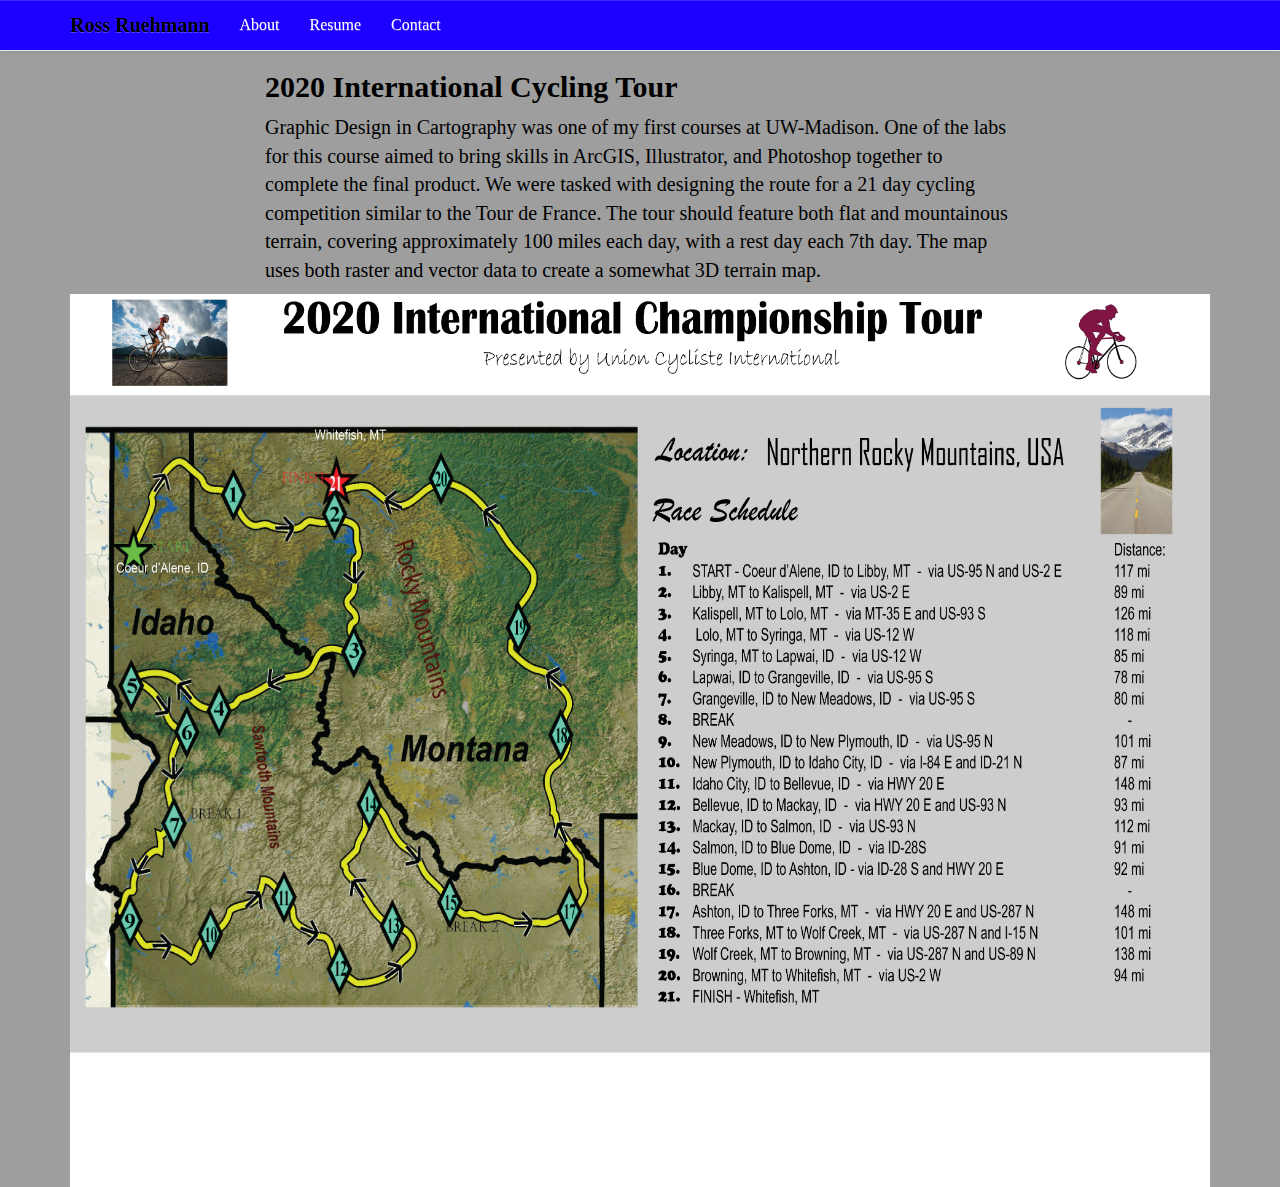
<file: portfolio/cycling.html>
<!DOCTYPE html>
<html lang="en">
	<head>
		<meta charset="utf-8">
		<meta name="viewport" content="width=device-width, initial-scale=1">
		<title>Ross Ruehmann</title>
		<!-- <link href='https://fonts.googleapis.com/css?family=Montserrat:400,700' rel='stylesheet' type='text/css'> -->

		<!--put your Bootstrap stylesheet links below this comment and above style.css-->
		<link rel="stylesheet" href="../css/bootstrap.min.css">
		<link rel="stylesheet" href="../css/bootstrap-theme.min.css">
		<link rel="stylesheet" href="../css/style.css">
		<!--[if IE<9]>
			<link rel="stylesheet" href="css/style.ie.css">
		<![endif]-->
	</head>

	<body>
		<nav class="navbar navbar-default navbar-fixed-top"> <!-- Creates the navbar -->
		  <div class="container">
		    <div class="navbar-header"> <!-- Creates the navbar header -->
					<button type="button" class="navbar-toggle collapsed" data-toggle="collapse" data-target="#navbar" aria-expanded="false" aria-controls="navbar">
		        <span class="sr-only">Toggle navigation</span> <!-- Used for screen readers for accessibility -->
						<span class="glyphicon glyphicon-menu-hamburger"></span><span class="menu"> Menu</span>
		      </button> <!-- Hamburger button for smaller devices -->
					<a class="navbar-brand" href="../index.html">Ross Ruehmann</a> <!-- Your website brand name -->
		    </div>

		    <div id="navbar" class="collapse navbar-collapse"> <!-- Links to include in navbar -->
		      <ul class="nav navbar-nav">  <!-- Unordered list for links on navbar -->
		        <li><a href="../about.html">About</a></li>
						<li><a href="../resume.html">Resume</a></li>
		        <li><a href="../contact.html">Contact</a></li>
		      </ul>
		    </div> <!-- end .navbar-collapse -->
		  </div> <!-- end .container -->
		</nav> <!-- end navigation bar -->

		<div class="container">
			<div class="row">
				<div class="col-md-8 col-md-offset-2 col-xs-10 col-xs-offset-1">
					<h2 class="portfolio-title">2020 International Cycling Tour</h2>
					<p class="portfolio-description">
						Graphic Design in Cartography was one of my first courses at UW-Madison. One of the labs for this course aimed to bring skills in ArcGIS, Illustrator, and Photoshop together to complete the final product. We were tasked with designing the route for a 21 day cycling competition similar to the Tour de France. The tour should feature both flat and mountainous terrain, covering approximately 100 miles each day, with a rest day each 7th day. The map uses both raster and vector data to create a somewhat 3D terrain map.
					</p>
				</div>
			</div>
			<div class="row">
				<div class="col-md-12 portfolio-image">
					<a href="../assets/Cycling_Competition.jpg"><img src="../assets/Cycling_Competition.jpg" alt="Cycling Competition" class="center-block img-responsive"/></a>
				</div>
			</div>
		</div>

		<!--put your external script links here-->
		<script type="text/javascript" src="../lib/jquery-1.11.3.js"></script>
		<script type="text/javascript" src="../lib/bootstrap.min.js"></script>
	</body>
</html>
</file>
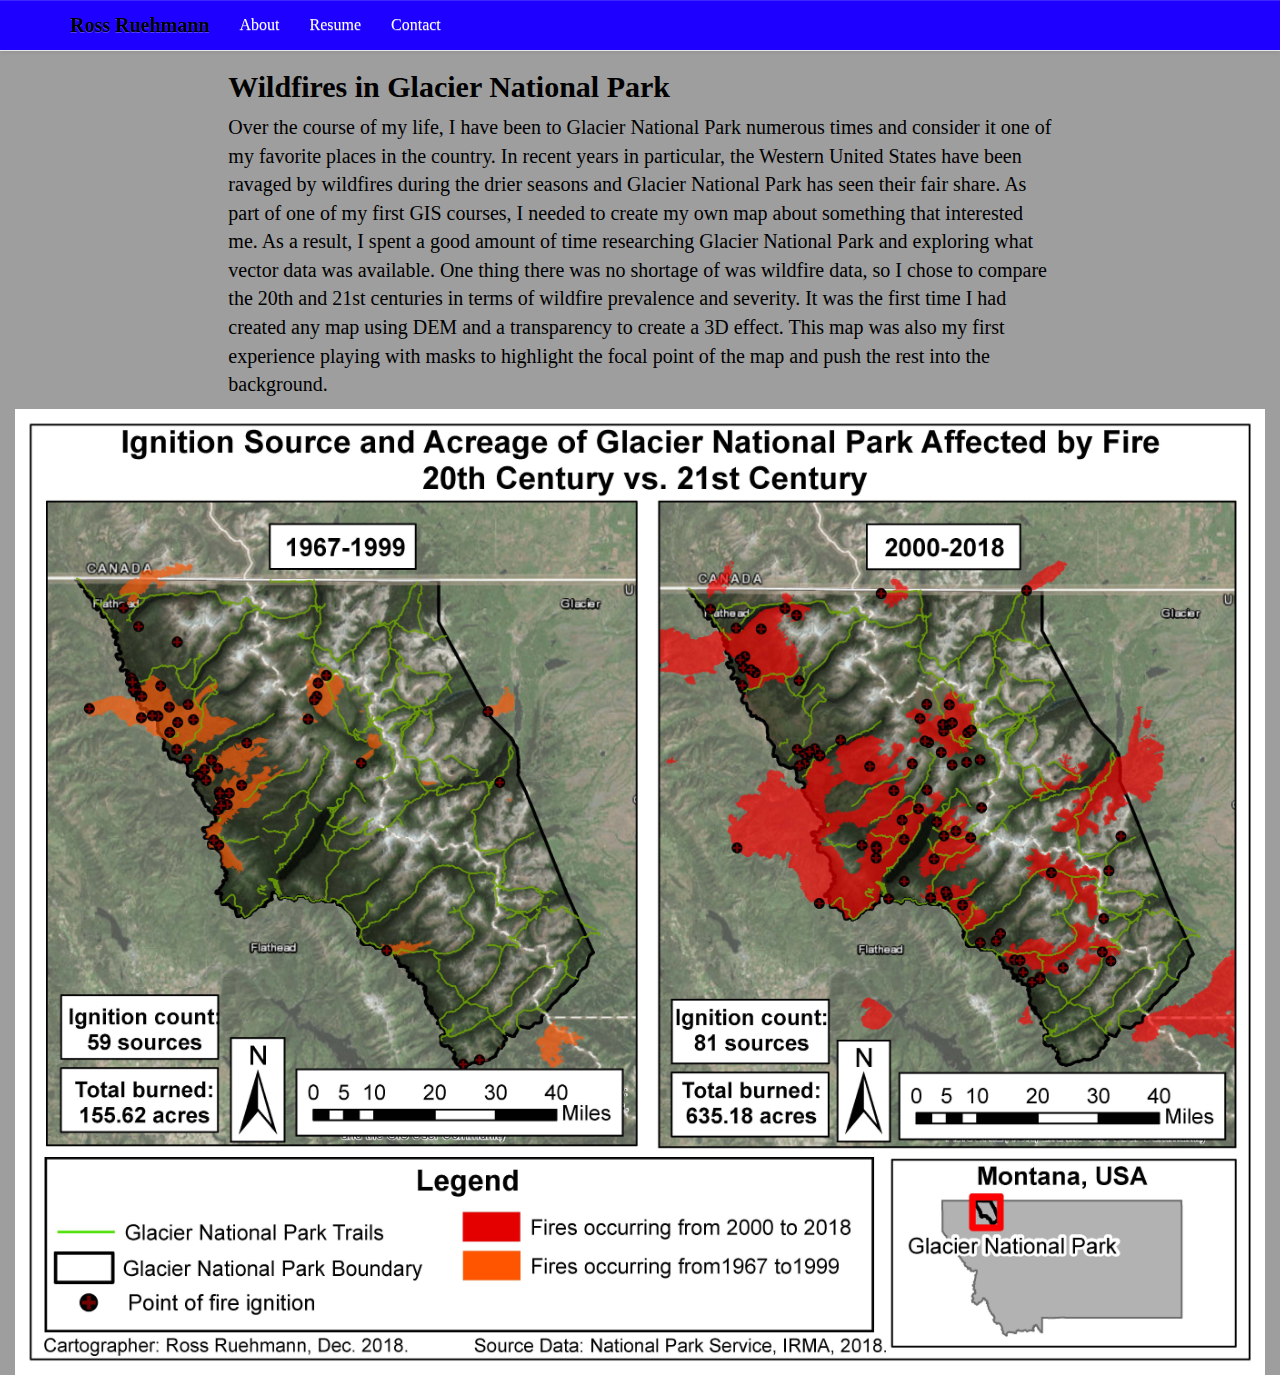
<file: portfolio/glacier.html>
<!DOCTYPE html>
<html lang="en">
	<head>
		<meta charset="utf-8">
		<meta name="viewport" content="width=device-width, initial-scale=1">
		<title>Ross Ruehmann</title>
		<!-- <link href='https://fonts.googleapis.com/css?family=Montserrat:400,700' rel='stylesheet' type='text/css'> -->

		<!--put your Bootstrap stylesheet links below this comment and above style.css-->
		<link rel="stylesheet" href="../css/bootstrap.min.css">
		<link rel="stylesheet" href="../css/bootstrap-theme.min.css">
		<link rel="stylesheet" href="../css/style.css">
		<!--[if IE<9]>
			<link rel="stylesheet" href="css/style.ie.css">
		<![endif]-->
	</head>

	<body>
		<nav class="navbar navbar-default navbar-fixed-top"> <!-- Creates the navbar -->
		  <div class="container">
		    <div class="navbar-header"> <!-- Creates the navbar header -->
					<button type="button" class="navbar-toggle collapsed" data-toggle="collapse" data-target="#navbar" aria-expanded="false" aria-controls="navbar">
		        <span class="sr-only">Toggle navigation</span> <!-- Used for screen readers for accessibility -->
						<span class="glyphicon glyphicon-menu-hamburger"></span><span class="menu"> Menu</span>
		      </button> <!-- Hamburger button for smaller devices -->
					<a class="navbar-brand" href="../index.html">Ross Ruehmann</a> <!-- Your website brand name -->
		    </div>

		    <div id="navbar" class="collapse navbar-collapse"> <!-- Links to include in navbar -->
		      <ul class="nav navbar-nav">  <!-- Unordered list for links on navbar -->
		        <li><a href="../about.html">About</a></li>
						<li><a href="../resume.html">Resume</a></li>
		        <li><a href="../contact.html">Contact</a></li>
		      </ul>
		    </div> <!-- end .navbar-collapse -->
		  </div> <!-- end .container -->
		</nav> <!-- end navigation bar -->

		<div class="container-fluid">
			<div class="row">
				<div class="col-md-8 col-md-offset-2 col-xs-10 col-xs-offset-1">
					<h2 class="portfolio-title">Wildfires in Glacier National Park</h2>
					<p class="portfolio-description">
						Over the course of my life, I have been to Glacier National Park numerous times and consider it one of my favorite places in the country. In recent years in particular, the Western United States have been ravaged by wildfires during the drier seasons and Glacier National Park has seen their fair share. As part of one of my first GIS courses, I needed to create my own map about something that interested me. As a result, I spent a good amount of time researching Glacier National Park and exploring what vector data was available. One thing there was no shortage of was wildfire data, so I chose to compare the 20th and 21st centuries in terms of wildfire prevalence and severity. It was the first time I had created any map using DEM and a transparency to create a 3D effect. This map was also my first experience playing with masks to highlight the focal point of the map and push the rest into the background.
					</p>
				</div>
			</div>
			<div class="row">
				<div class="col-md-12 portfolio-image">
					<a href="../assets/GlacierNationalPark.jpg"><img src="../assets/GlacierNationalPark.jpg" alt="Wildfires in Glacier National Park" class="center-block img-responsive"/></a>
				</div>
			</div>
		</div>

		<!--put your external script links here-->
		<script type="text/javascript" src="../lib/jquery-1.11.3.js"></script>
		<script type="text/javascript" src="../lib/bootstrap.min.js"></script>
	</body>
</html>
</file>
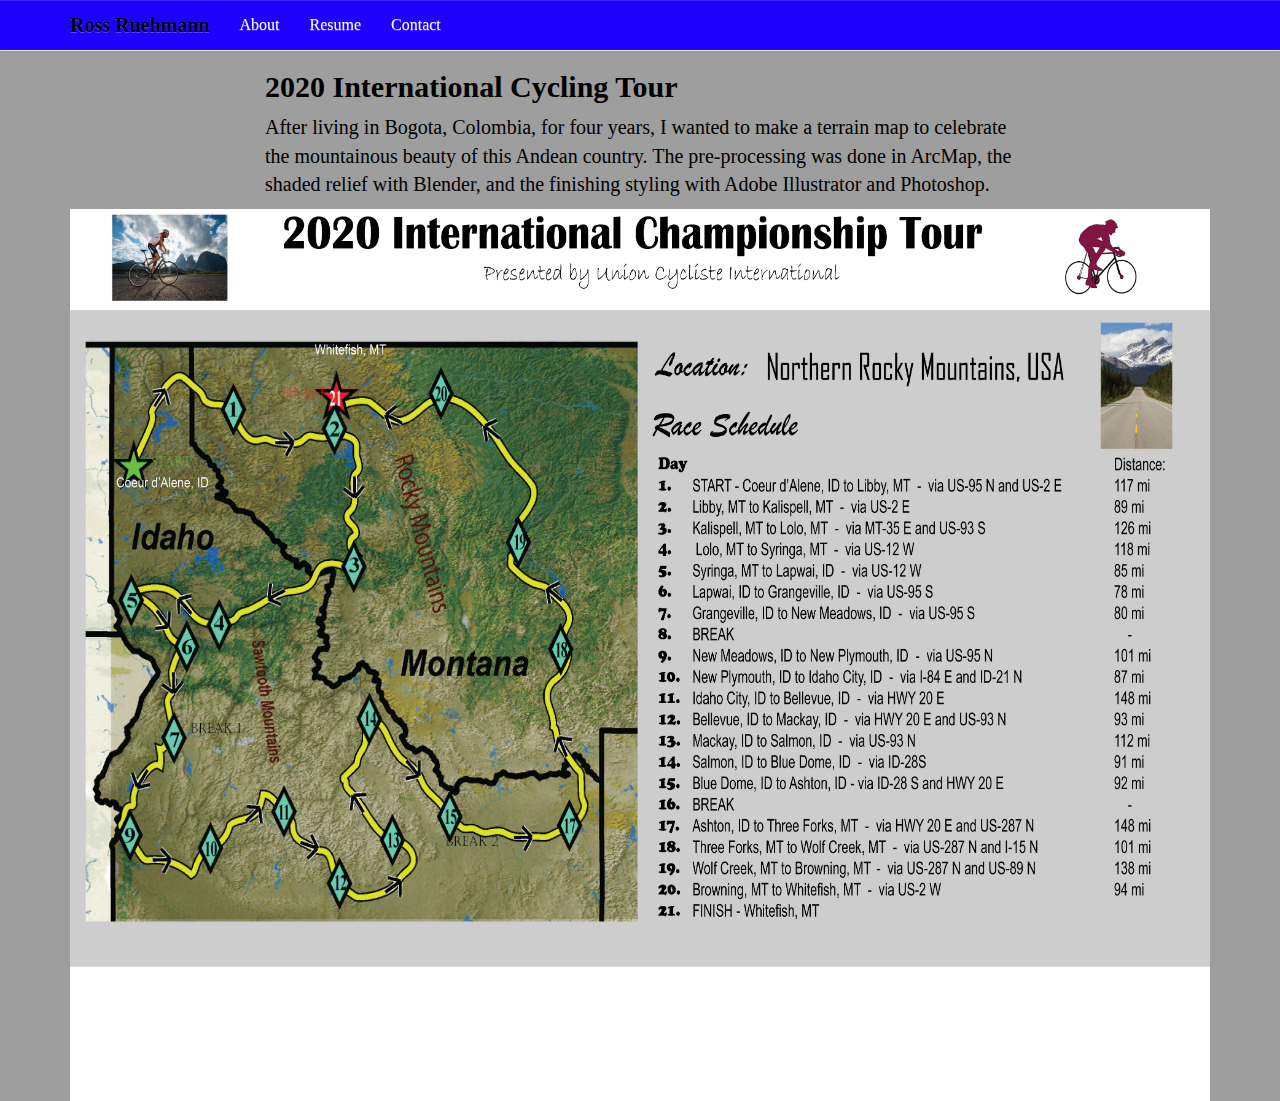
<file: Lab4_Ruehmann_Working/portfolio/cycling.html>
<!DOCTYPE html>
<html lang="en">
	<head>
		<meta charset="utf-8">
		<meta name="viewport" content="width=device-width, initial-scale=1">
		<title>Ross Ruehmann</title>
		<!-- <link href='https://fonts.googleapis.com/css?family=Montserrat:400,700' rel='stylesheet' type='text/css'> -->

		<!--put your Bootstrap stylesheet links below this comment and above style.css-->
		<link rel="stylesheet" href="../css/bootstrap.min.css">
		<link rel="stylesheet" href="../css/bootstrap-theme.min.css">
		<link rel="stylesheet" href="../css/style.css">
		<!--[if IE<9]>
			<link rel="stylesheet" href="css/style.ie.css">
		<![endif]-->
	</head>

	<body>
		<nav class="navbar navbar-default navbar-fixed-top"> <!-- Creates the navbar -->
		  <div class="container">
		    <div class="navbar-header"> <!-- Creates the navbar header -->
					<button type="button" class="navbar-toggle collapsed" data-toggle="collapse" data-target="#navbar" aria-expanded="false" aria-controls="navbar">
		        <span class="sr-only">Toggle navigation</span> <!-- Used for screen readers for accessibility -->
						<span class="glyphicon glyphicon-menu-hamburger"></span><span class="menu"> Menu</span>
		      </button> <!-- Hamburger button for smaller devices -->
					<a class="navbar-brand" href="../index.html">Ross Ruehmann</a> <!-- Your website brand name -->
		    </div>

		    <div id="navbar" class="collapse navbar-collapse"> <!-- Links to include in navbar -->
		      <ul class="nav navbar-nav">  <!-- Unordered list for links on navbar -->
		        <li><a href="../about.html">About</a></li>
						<li><a href="../resume.html">Resume</a></li>
		        <li><a href="../contact.html">Contact</a></li>
		      </ul>
		    </div> <!-- end .navbar-collapse -->
		  </div> <!-- end .container -->
		</nav> <!-- end navigation bar -->

		<div class="container">
			<div class="row">
				<div class="col-md-8 col-md-offset-2 col-xs-10 col-xs-offset-1">
					<h2 class="portfolio-title">2020 International Cycling Tour</h2>
					<p class="portfolio-description">
						After living in Bogota, Colombia, for four years, I wanted to make a terrain map to celebrate the mountainous beauty of this Andean country. The pre-processing was done in ArcMap, the shaded relief with Blender, and the finishing styling with Adobe Illustrator and Photoshop.
					</p>
				</div>
			</div>
			<div class="row">
				<div class="col-md-12 portfolio-image">
					<a href="../assets/Cycling_Competition.jpg"><img src="../assets/Cycling_Competition.jpg" alt="Cycling Competition" class="center-block img-responsive"/></a>
				</div>
			</div>
		</div>

		<!--put your external script links here-->
		<script type="text/javascript" src="../lib/jquery-1.11.3.js"></script>
		<script type="text/javascript" src="../lib/bootstrap.min.js"></script>
	</body>
</html>
</file>
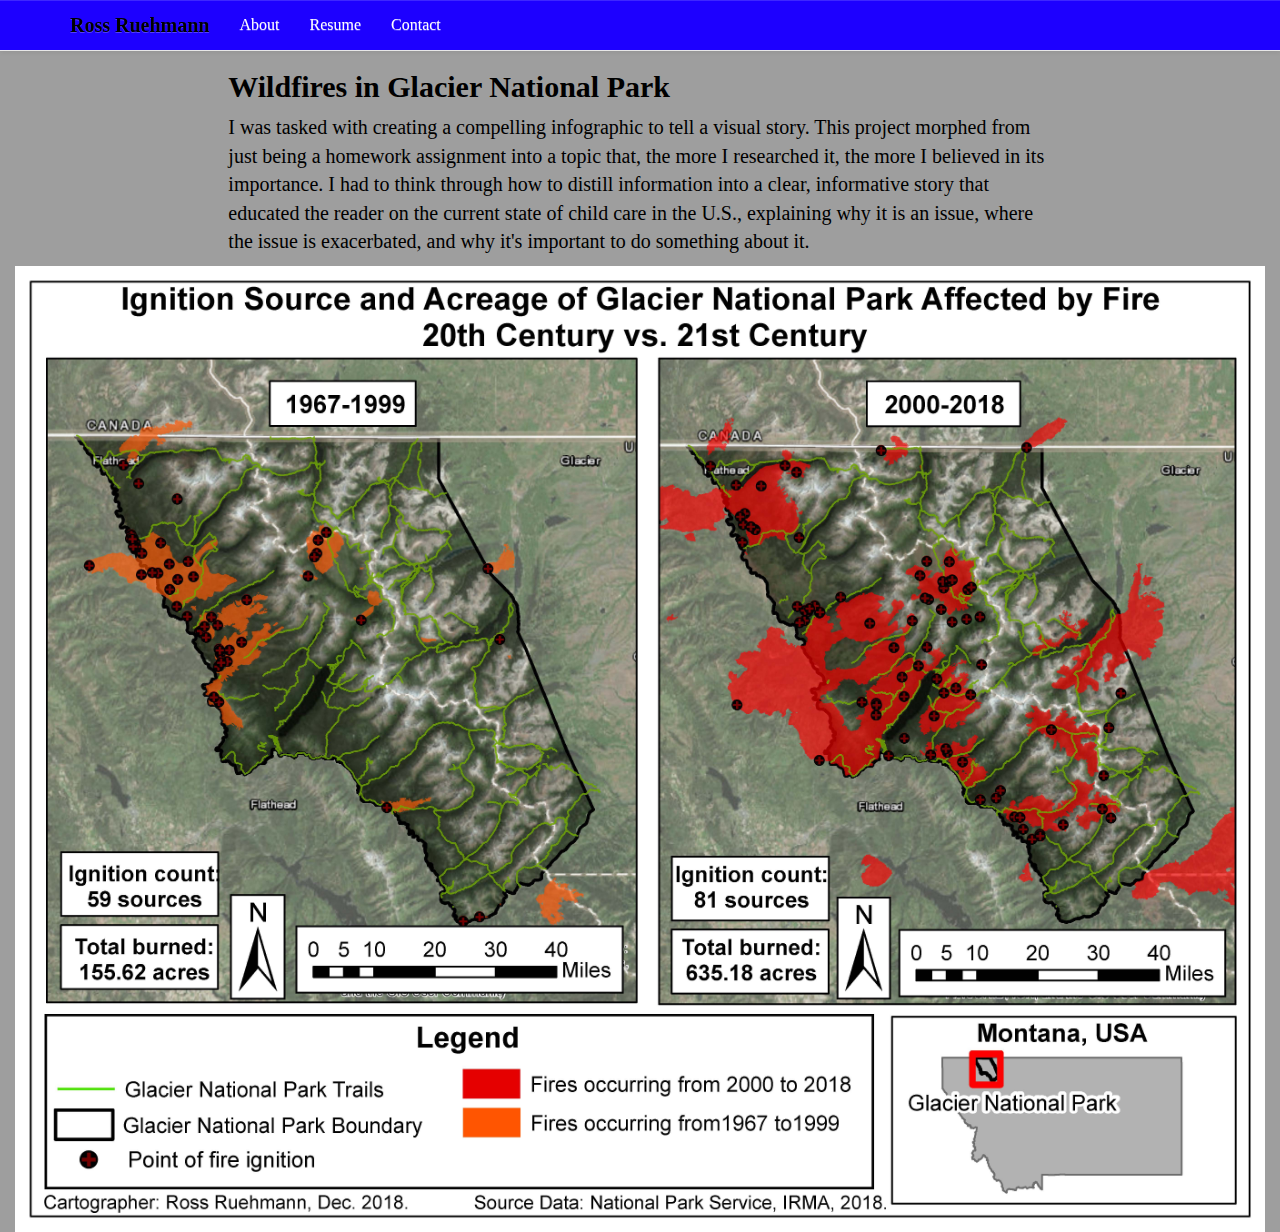
<file: Lab4_Ruehmann_Working/portfolio/glacier.html>
<!DOCTYPE html>
<html lang="en">
	<head>
		<meta charset="utf-8">
		<meta name="viewport" content="width=device-width, initial-scale=1">
		<title>Ross Ruehmann</title>
		<!-- <link href='https://fonts.googleapis.com/css?family=Montserrat:400,700' rel='stylesheet' type='text/css'> -->

		<!--put your Bootstrap stylesheet links below this comment and above style.css-->
		<link rel="stylesheet" href="../css/bootstrap.min.css">
		<link rel="stylesheet" href="../css/bootstrap-theme.min.css">
		<link rel="stylesheet" href="../css/style.css">
		<!--[if IE<9]>
			<link rel="stylesheet" href="css/style.ie.css">
		<![endif]-->
	</head>

	<body>
		<nav class="navbar navbar-default navbar-fixed-top"> <!-- Creates the navbar -->
		  <div class="container">
		    <div class="navbar-header"> <!-- Creates the navbar header -->
					<button type="button" class="navbar-toggle collapsed" data-toggle="collapse" data-target="#navbar" aria-expanded="false" aria-controls="navbar">
		        <span class="sr-only">Toggle navigation</span> <!-- Used for screen readers for accessibility -->
						<span class="glyphicon glyphicon-menu-hamburger"></span><span class="menu"> Menu</span>
		      </button> <!-- Hamburger button for smaller devices -->
					<a class="navbar-brand" href="../index.html">Ross Ruehmann</a> <!-- Your website brand name -->
		    </div>

		    <div id="navbar" class="collapse navbar-collapse"> <!-- Links to include in navbar -->
		      <ul class="nav navbar-nav">  <!-- Unordered list for links on navbar -->
		        <li><a href="../about.html">About</a></li>
						<li><a href="../resume.html">Resume</a></li>
		        <li><a href="../contact.html">Contact</a></li>
		      </ul>
		    </div> <!-- end .navbar-collapse -->
		  </div> <!-- end .container -->
		</nav> <!-- end navigation bar -->

		<div class="container-fluid">
			<div class="row">
				<div class="col-md-8 col-md-offset-2 col-xs-10 col-xs-offset-1">
					<h2 class="portfolio-title">Wildfires in Glacier National Park</h2>
					<p class="portfolio-description">
						I was tasked with creating a compelling infographic to tell a visual story. This project morphed from just being a homework assignment into a topic that, the more I researched it, the more I believed in its importance. I had to think through how to distill information into a clear, informative story that educated the reader on the current state of child care in the U.S., explaining why it is an issue, where the issue is exacerbated, and why it's important to do something about it.
					</p>
				</div>
			</div>
			<div class="row">
				<div class="col-md-12 portfolio-image">
					<a href="../assets/GlacierNationalPark.jpg"><img src="../assets/GlacierNationalPark.jpg" alt="Wildfires in Glacier National Park" class="center-block img-responsive"/></a>
				</div>
			</div>
		</div>

		<!--put your external script links here-->
		<script type="text/javascript" src="../lib/jquery-1.11.3.js"></script>
		<script type="text/javascript" src="../lib/bootstrap.min.js"></script>
	</body>
</html>
</file>
<file: css/style.css>
/***** NAVBAR *****/
.navbar-default {
  background-color: #1d00ff;
  border-radius: 0;
  background-image: none;
}

/* Navbar title */
.navbar-default .navbar-brand {
  color: #000000;
  font-size: 20px;
  font-weight: bold;
}

/* Navbar hover effects */
.navbar-default .navbar-brand:hover,
.navbar-default .navbar-brand:focus,
.navbar-default .navbar-nav > li > a:hover,
.navbar-default .navbar-nav > li > a:focus {
    color: #ebd122;
}

/* Navbar links */
.navbar-default .navbar-nav > li > a {
  color: white;
  font-size: 16px;
}

/* Navbar collapsed styles */
.navbar-header .navbar-toggle {
  color: white;
}

.navbar-header .navbar-toggle:hover,
.navbar-header .navbar-toggle:focus {
  background-color: #ebd122;
  color: #242424;
}

/*** Portfolio pieces ***/
.portfolio-thumbnail {
  background-color: white;
  border-color: #1d00ff;
  border-width: 2px;
  width: 95%;
}

.portfolio-thumbnail:hover {
  border-color: #ebd122;
}

.portfolio-title {
  font-weight: bold;
}

.portfolio-description {
}

.portfolio-image {
}

#about-world {
  max-height: 200px;
}

.resume h3 {
  font-weight: bold;
}

hr {
  border-color: #000000;
  border-width: 2px;
}

p {
  font-size: 20px;
}

a {
  color: #1d00ff;
}

a:hover {
  color: #ebd122;
}

.jumbotron {
  background-image: url("../assets/contour-lines.png");
  text-align: center;
  color: #fff;
  padding: 2%;
}

.jumbotron h2 {
  font-size: 36px;
  font-weight: bold;
  color: black
}

body {
  padding-top: 50px;
  font-family: 'Georgia', serif;
  background-color: rgba(0, 0, 0, 0.38);
  color: #000000;
}
</file>
<file: Lab4_Ruehmann_Working/css/style.css>
/***** NAVBAR *****/
.navbar-default {
  background-color: #1d00ff;
  border-radius: 0;
  background-image: none;
}

/* Navbar title */
.navbar-default .navbar-brand {
  color: #000000;
  font-size: 20px;
  font-weight: bold;
}

/* Navbar hover effects */
.navbar-default .navbar-brand:hover,
.navbar-default .navbar-brand:focus,
.navbar-default .navbar-nav > li > a:hover,
.navbar-default .navbar-nav > li > a:focus {
    color: #ebd122;
}

/* Navbar links */
.navbar-default .navbar-nav > li > a {
  color: white;
  font-size: 16px;
}

/* Navbar collapsed styles */
.navbar-header .navbar-toggle {
  color: white;
}

.navbar-header .navbar-toggle:hover,
.navbar-header .navbar-toggle:focus {
  background-color: #ebd122;
  color: #242424;
}

/*** Portfolio pieces ***/
.portfolio-thumbnail {
  background-color: white;
  border-color: #1d00ff;
  border-width: 2px;
  width: 95%;
}

.portfolio-thumbnail:hover {
  border-color: #ebd122;
}

.portfolio-title {
  font-weight: bold;
}

.portfolio-description {
}

.portfolio-image {
}

#about-world {
  max-height: 200px;
}

.resume h3 {
  font-weight: bold;
}

hr {
  border-color: #000000;
  border-width: 2px;
}

p {
  font-size: 20px;
}

a {
  color: #1d00ff;
}

a:hover {
  color: #ebd122;
}

.jumbotron {
  background-image: url("../assets/contour-lines.png");
  text-align: center;
  color: #fff;
  padding: 2%;
}

.jumbotron h2 {
  font-size: 36px;
  font-weight: bold;
  color: black
}

body {
  padding-top: 50px;
  font-family: 'Georgia', serif;
  background-color: rgba(0, 0, 0, 0.38);
  color: #000000;
}
</file>
